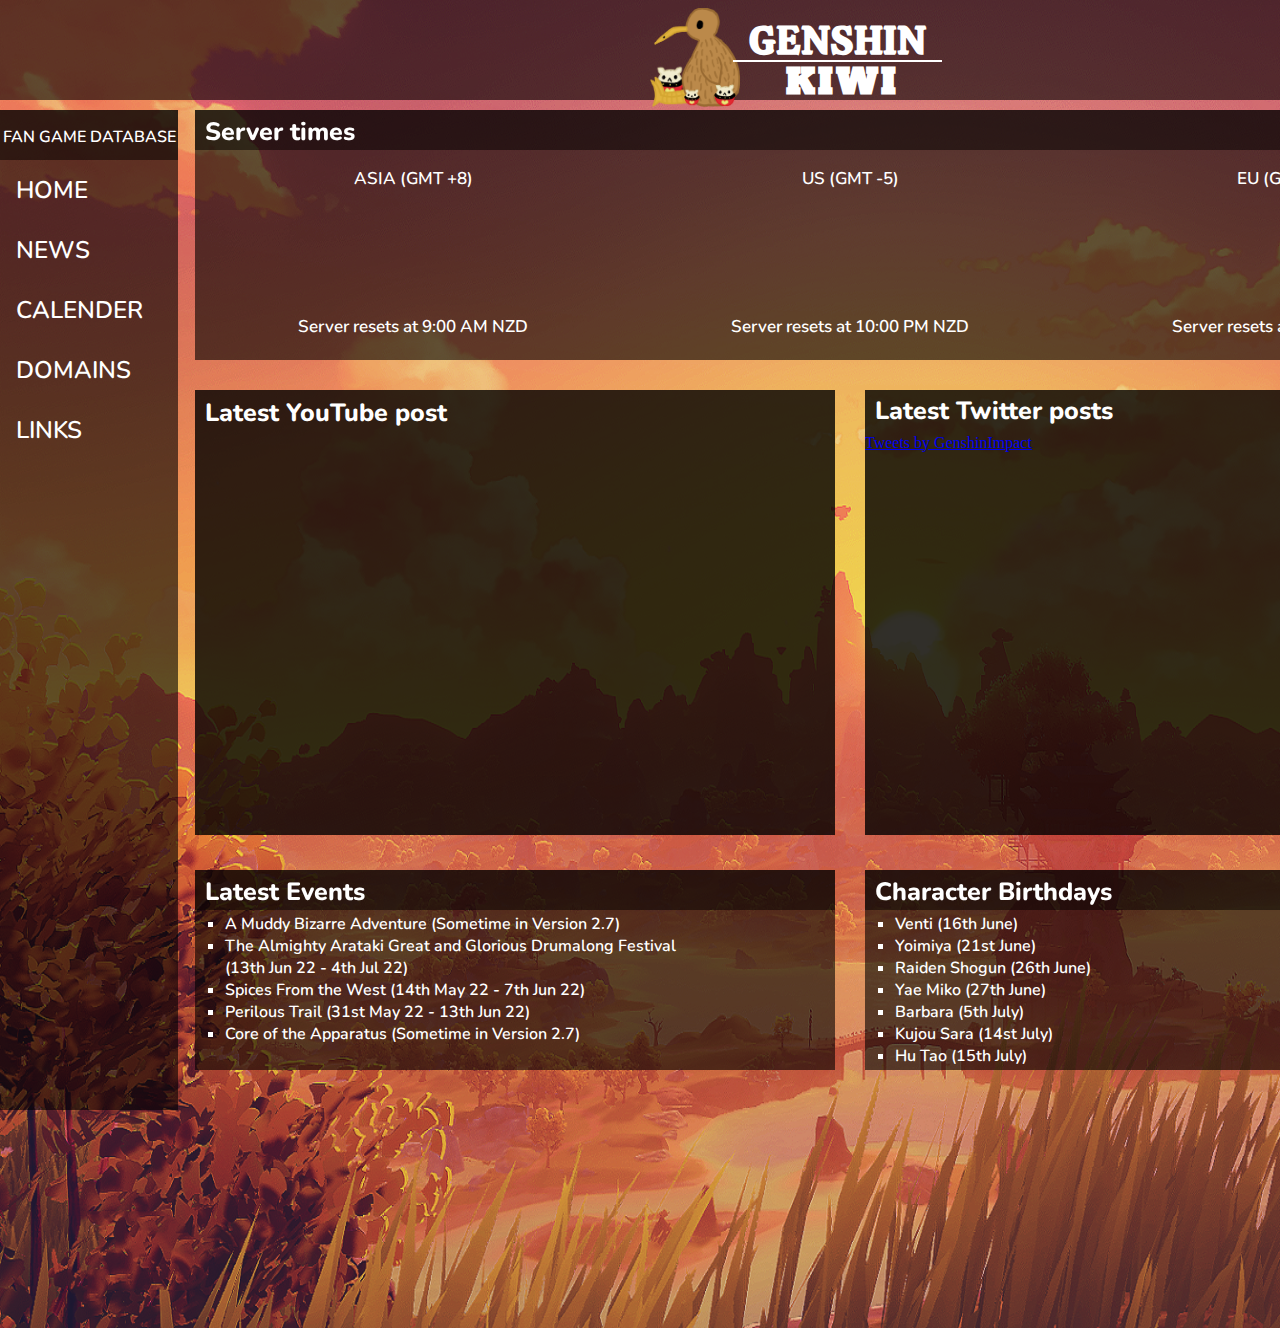
<file: index.html>
<!doctype html>
<html> 
<head>
    
<!-- Header black back -->
<div class="top"></div>
<div class="top2">
<!-- All contents in header -->    
<div class="head">
<!--    Logo image -->   
<div><img src="logo3.png" id="image"></div> 
<!-- Header text -->   
<div id="text"><h3 id="title">GENSHIN</h3><hr id="color"><h1 id="title2">KIWI</h1></div></div></div>
</head>  
    
<!-- Navigation -->    
<div class="left"></div>
    
<p id="fan" style="padding-left: 3px;padding-top: 5px;">FAN GAME DATABASE</p>
    
<div id="fan1"></div>
    
<div id="direct"><div class="sidenav">
  <a href="Home.html">HOME</a>
  <a href="News.html">NEWS</a>
  <a href="Calender.html">CALENDER</a>
    <a href="Domains.html">DOMAINS</a>
  <a href="Links.html">LINKS</a>
</div></div>
 
<!-- Background image -->
<body>
<div id="background"><img src="genshin_impact_by_finnija_dedxpr6.png" style="background-attachment: fixed;background-repeat: no-repeat;background-position: center;background-size: cover;height: 147.5vh;width: 203.8vh;"></div>
 
<!-- GMT clock section -->
<div class="main1"></div>
    
<h1 id="time">Server times</h1>
    
<div id="time2"></div>
<!-- ASIA clock -->
<div class="main1_1"><center><p>ASIA (GMT +8)</p>
    
<iframe src="https://free.timeanddate.com/clock/i8bjva25/n102/fs30/fcfff/tct/pct/ftb/pa8/tt0/tw1/th2/tb4" frameborder="0" width="376" height="85" allowtransparency="true"></iframe>

<p>Server resets at 9:00 AM NZD</p></center></div> 
<!-- US clock -->   
<div class="main1_2"><center><p>US (GMT -5)</p>
    
<iframe src="https://free.timeanddate.com/clock/i8bjva25/n64/fs30/fcfff/tct/pct/ftb/pa8/tt0/tw1/th2/tb4" frameborder="0" width="376" height="85" allowtransparency="true"></iframe>

<p>Server resets at 10:00 PM NZD</p></center></div> 
<!-- EU clock -->   
<div class="main1_3"><center><p>EU (GMT +1)</p>
    
<iframe src="https://free.timeanddate.com/clock/i8bjva25/n136/fs30/fcfff/tct/pct/ftb/pa8/tt0/tw1/th2/tb4" frameborder="0" width="376" height="85" allowtransparency="true"></iframe>

<p>Server resets at 6:00 PM NZD</p></center></div> 

<!-- YouTube post section -->
<div class="main2"></div>
    
<h1 id="yt">Latest YouTube post</h1>
    
<iframe id="yt2" width="640" height="401.5" src="https://www.youtube.com/embed/jkGtTJ6kHPY" title="YouTube video player" frameborder="0" allow="accelerometer; autoplay; clipboard-write; encrypted-media; gyroscope; picture-in-picture" allowfullscreen></iframe>
 
<!-- Twitter post section -->
<div class="main3"></div>
    
<h1 id="tweet">Latest Twitter posts</h1>
    
<div id="tweet2"><a class="twitter-timeline" data-width="640" data-height="400" data-theme="dark" href="https://twitter.com/GenshinImpact?ref_src=twsrc%5Etfw">Tweets by GenshinImpact</a> <script async src="https://platform.twitter.com/widgets.js" charset="utf-8"></script></div>
 
<!-- Events section -->
<div class="main4"></div> 
    
<h1 id="events">Latest Events</h1>
    
<div id="events1"></div>
    
<ul id="events2"><br>
<li>A Muddy Bizarre Adventure (Sometime in Version 2.7)</li>
<li>The Almighty Arataki Great and Glorious Drumalong Festival <br> (13th Jun 22 - 4th Jul 22)</li>
<li>Spices From the West (14th May 22 - 7th Jun 22)</li>
<li>Perilous Trail (31st May 22 - 13th Jun 22)</li>
<li>Core of the Apparatus (Sometime in Version 2.7)</li></ul>
 
<!-- Birthday section -->    
<div class="main5"></div>
    
<h1 id="birth">Character Birthdays</h1>
    
<div id="birth1"></div>
    
<ul id="birth2"><br>
<li>Venti (16th June)</li>
<li>Yoimiya (21st June)</li>
<li>Raiden Shogun (26th June)
<li>Yae Miko (27th June)</li>
<li>Barbara (5th July)</li>
<li>Kujou Sara (14st July)</li>
<li>Hu Tao (15th July)</li></ul>
    
</body>

</html>

<!-- CSS -->
<link rel=stylesheet type="text/css" href="index.css">

<link rel="preconnect" href="https://fonts.googleapis.com">

<link rel="preconnect" href="https://fonts.gstatic.com" crossorigin>

<link href="https://fonts.googleapis.com/css2?family=Alfa+Slab+One&family=Calistoga&family=Nunito:ital,wght@0,400;0,500;0,600;0,700;0,800;0,900;1,400;1,500;1,600;1,700;1,800;1,900&display=swap" rel="stylesheet">
</file>
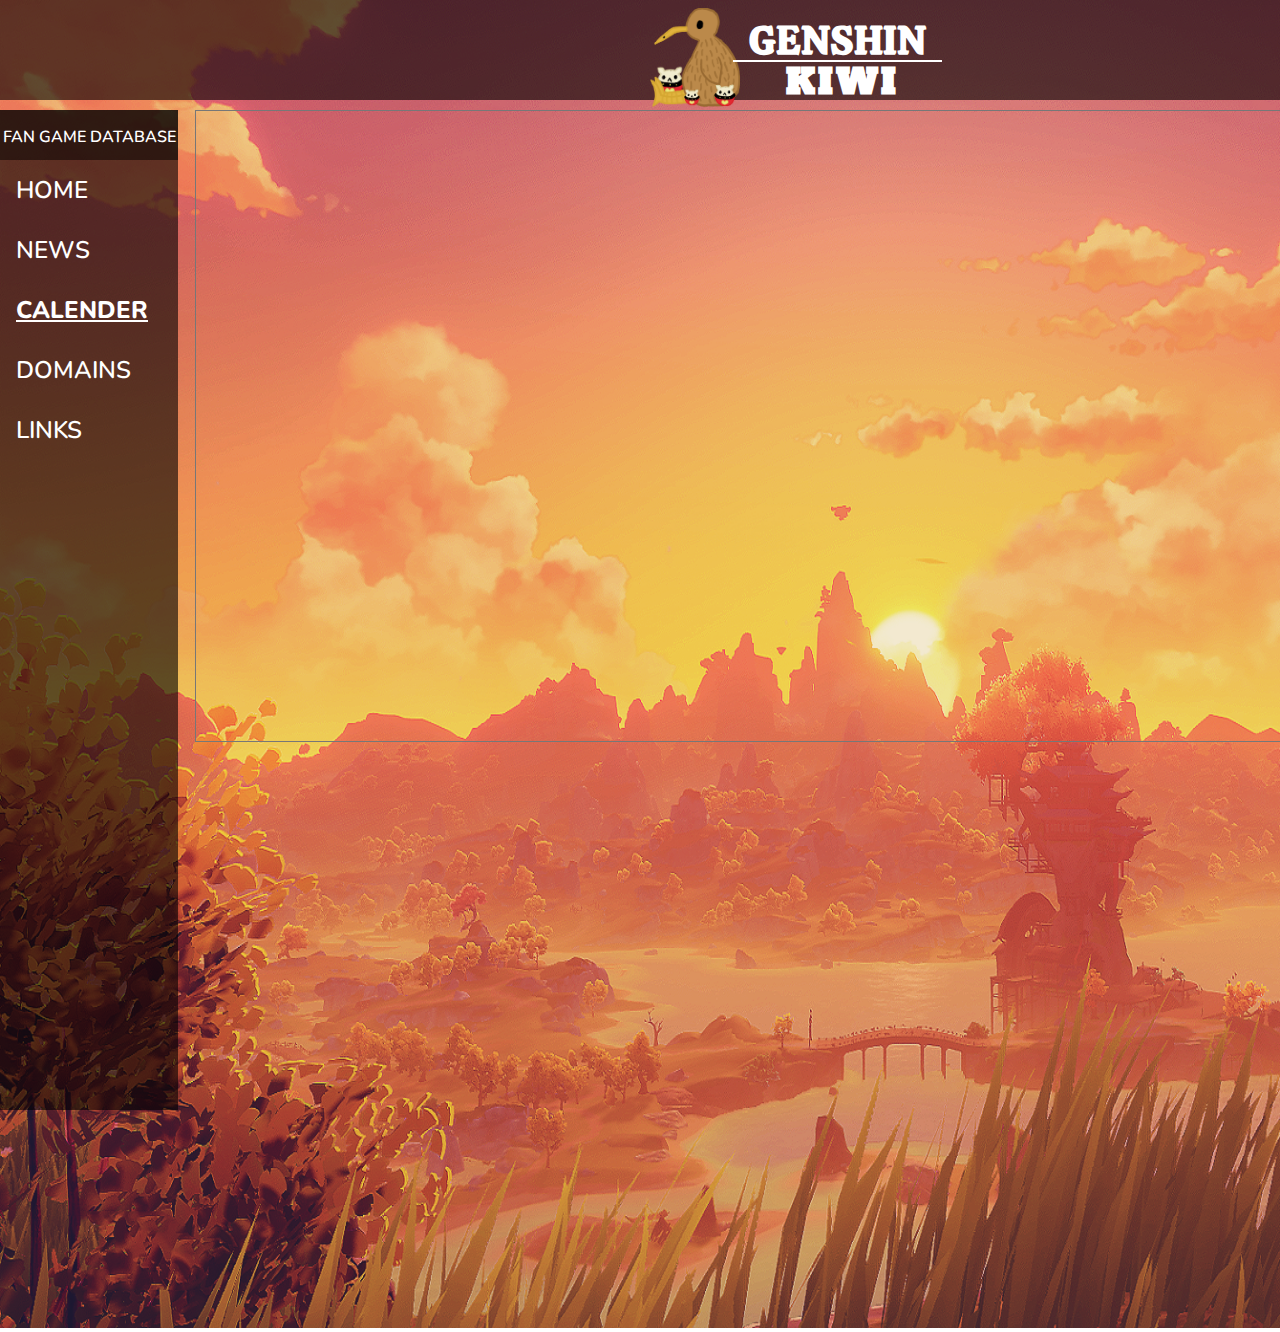
<file: Calender.html>
<!doctype html>
<html> 

<!-- Header black back -->
<div class="top"></div>
<div class="top2">
<!-- All contents in header -->    
<div class="head">
<!--    Logo image -->   
<div><img src="logo3.png" id="image"></div> 
<!-- Header text -->   
<div id="text"><h3 id="title">GENSHIN</h3><hr id="color"><h1 id="title2">KIWI</h1></div></div></div>
    
<!-- Navigation -->    
<div class="left"></div>
    
<p id="fan" style="padding-left: 3px;padding-top: 5px;">FAN GAME DATABASE</p>
    
<div id="fan1"></div>
    
<div id="direct"><div class="sidenav">
  <a href="Home.html">HOME</a>
  <a href="News.html">NEWS</a>
  <a href="Calender.html" style="text-decoration: underline;font-weight: 800;">CALENDER</a>
    <a href="Domains.html">DOMAINS</a>
  <a href="Links.html">LINKS</a>
</div></div>
 
<!-- Background image -->
<body>
<div id="background"><img src="genshin_impact_by_finnija_dedxpr6.png" style="background-attachment: fixed;background-repeat: no-repeat;background-position: center;background-size: cover;height: 147.5vh;width: 203.8vh;"></div>

<!-- Calender -->
<div class="main1"><iframe src="https://calendar.google.com/calendar/embed?height=600&wkst=2&bgcolor=%23ffffff&ctz=Pacific%2FAuckland&showCalendars=0&showTz=0&showTabs=0&showPrint=0&showTitle=1&title=Genshin%20Impact%20Calender&src=cHZzamxsZWc1azFjbGs0OWg1djJjbDRkbjhAZ3JvdXAuY2FsZW5kYXIuZ29vZ2xlLmNvbQ&color=%23616161" style="border:solid 1px #777" width="1324" height="630" frameborder="0" scrolling="no"></iframe></div>   
    
<!-- CSS -->
<link rel=stylesheet type="text/css" href="Calender.css">

<link rel="preconnect" href="https://fonts.googleapis.com">

<link rel="preconnect" href="https://fonts.gstatic.com" crossorigin>

<link href="https://fonts.googleapis.com/css2?family=Alfa+Slab+One&family=Calistoga&family=Nunito:ital,wght@0,400;0,500;0,600;0,700;0,800;0,900;1,400;1,500;1,600;1,700;1,800;1,900&display=swap" rel="stylesheet">
</file>
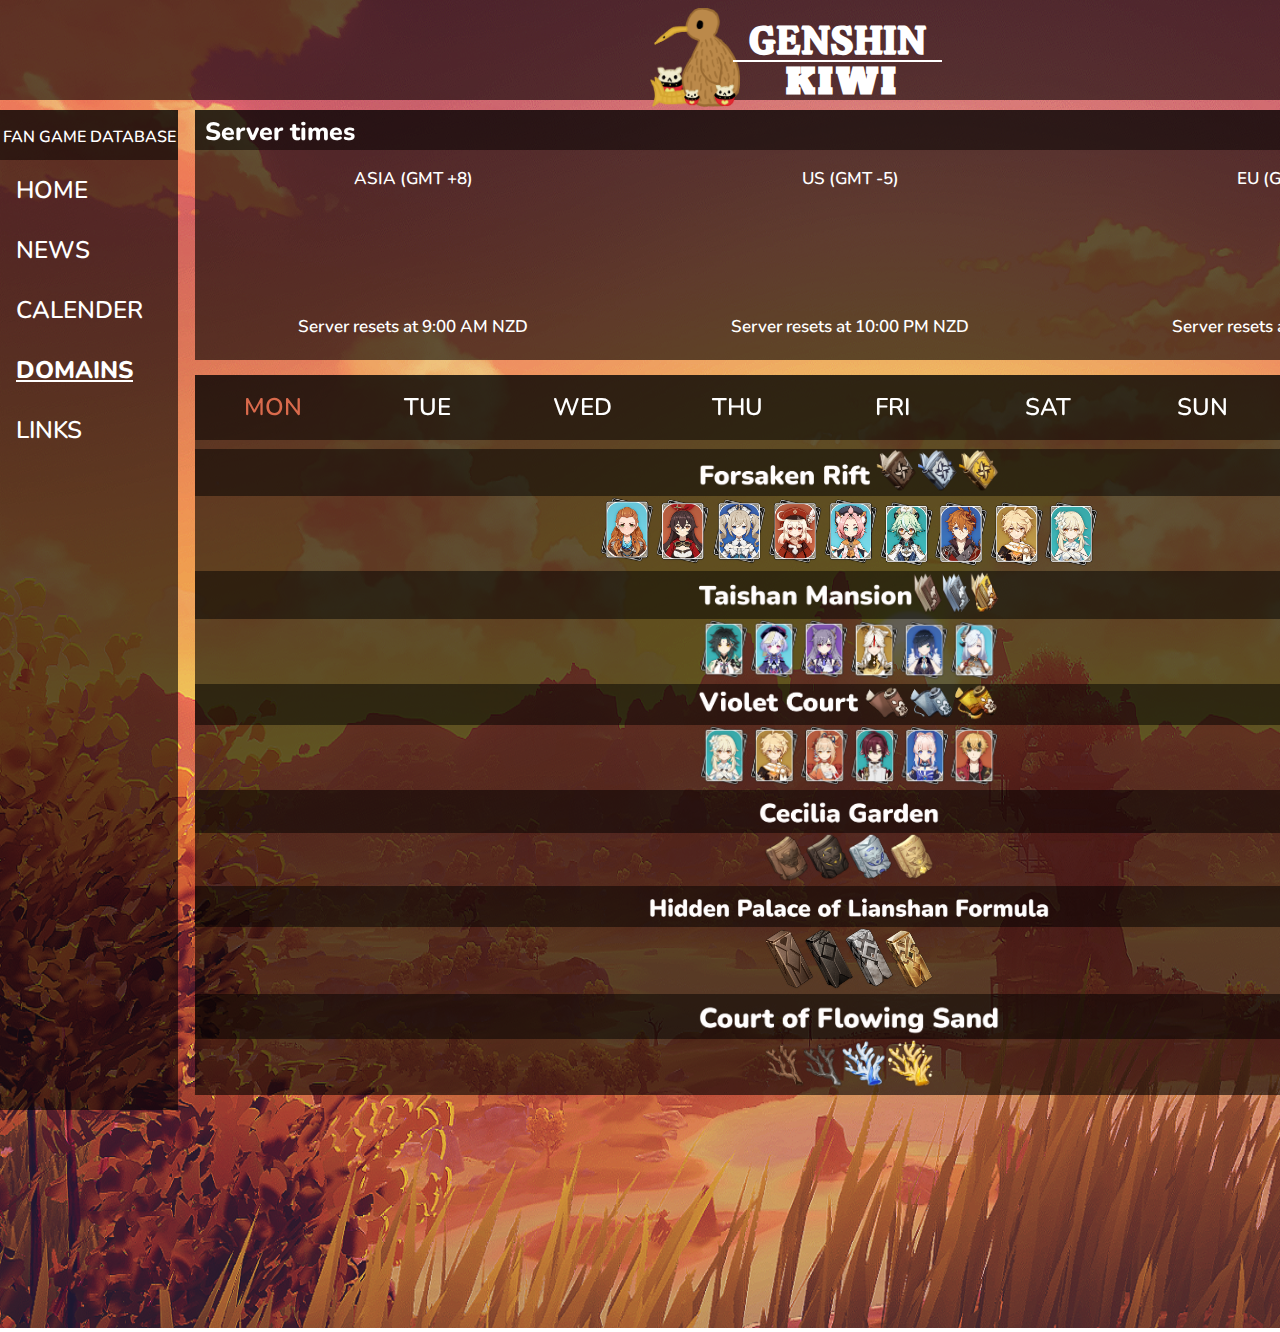
<file: Domains.html>
<!doctype html>
<html> 

<!-- Header black back -->
<div class="top"></div>
<div class="top2">
<!-- All contents in header -->    
<div class="head">
<!--    Logo image -->   
<div><img src="logo3.png" id="image"></div> 
<!-- Header text -->   
<div id="text"><h3 id="title">GENSHIN</h3><hr id="color"><h1 id="title2">KIWI</h1></div></div></div>
    
<!-- Navigation -->    
<div class="left"></div>
    
<p id="fan" style="padding-left: 3px;padding-top: 5px;">FAN GAME DATABASE</p>
    
<div id="fan1"></div>
    
<div id="direct"><div class="sidenav">
  <a href="Home.html">HOME</a>
  <a href="News.html">NEWS</a>
  <a href="Calender.html">CALENDER</a>
    <a href="Domains.html" style="text-decoration: underline;font-weight: 800;">DOMAINS</a>
  <a href="Links.html">LINKS</a>
</div></div>
 
<!-- Background image -->
<body>
<div id="background"><img src="genshin_impact_by_finnija_dedxpr6.png" style="background-attachment: fixed;background-repeat: no-repeat;background-position: center;background-size: cover;height: 147.5vh;width: 203.8vh;"></div>
 
<!-- GMT clock section -->
<div class="main1"></div>
    
<h1 id="time">Server times</h1>
    
<div id="time2"></div>
<!-- ASIA clock -->
<div class="main1_1"><center><p>ASIA (GMT +8)</p>
    
<iframe src="https://free.timeanddate.com/clock/i8bjva25/n102/fs30/fcfff/tct/pct/ftb/pa8/tt0/tw1/th2/tb4" frameborder="0" width="376" height="85" allowtransparency="true"></iframe>

<p>Server resets at 9:00 AM NZD</p></center></div> 
<!-- US clock -->   
<div class="main1_2"><center><p>US (GMT -5)</p>
    
<iframe src="https://free.timeanddate.com/clock/i8bjva25/n64/fs30/fcfff/tct/pct/ftb/pa8/tt0/tw1/th2/tb4" frameborder="0" width="376" height="85" allowtransparency="true"></iframe>

<p>Server resets at 10:00 PM NZD</p></center></div> 
<!-- EU clock -->   
<div class="main1_3"><center><p>EU (GMT +1)</p>
    
<iframe src="https://free.timeanddate.com/clock/i8bjva25/n136/fs30/fcfff/tct/pct/ftb/pa8/tt0/tw1/th2/tb4" frameborder="0" width="376" height="85" allowtransparency="true"></iframe>

<p>Server resets at 6:00 PM NZD</p></center></div> 

<!-- Buttons -->
<div class="main2"></div>
<div class="butt"></div>
<div class="container">
  <div class="menu">
    <button class="button_active">MON</button>
    <button>TUE</button>
    <button>WED</button>
    <button>THU</button>
    <button>FRI</button>
    <button>SAT</button>
    <button>SUN</button>
  </div>
  <!-- MON -->
  <div class="content">
    <div class="content_inside content_inside_active">
    <div class="con1"><center><img src="f.png" style="width:300px;"></center></div>
    <div class="con1_5"><center><img src="mon1.png" style="width:500px;"></center></div>

    <div class="con2"><center><img src="p.png" style="width:300px;"></center></div>
    <div class="con2_5"><center><img src="mon2.png" style="width:300px;"></center></div>

    <div class="con3"><center><img src="t.png" style="width:300px;"></center></div>
    <div class="con3_5"><center><img src="mon3.png" style="width:300px;"></center></div>

    <div class="con4"><center><img src="sun4.png" style="width:180px;padding-top: 10px;"></center></div>
    <div class="con4_5"><center><img src="p2.png" style="width:170px;"></center></div>

    <div class="con5"><center><img src="sun5.png" style="width:400px;padding-top: 10px;"></center></div>
    <div class="con5_5"><center><img src="r2.png" style="width:170px;"></center></div>

    <div class="con6"><center><img src="sun6.png" style="width:300px;padding-top: 10px;"></center></div>
    <div class="con6_5"><center><img src="s.png" style="width:170px;"></center></div>

    </div>

    <!-- TUE -->
    <div class="content_inside">
      <div class="con1"><center><img src="r.png" style="width:300px;"></center></div>
      <div class="con1_5"><center><img src="tue1.png" style="width:400px;"></center></div>
  
      <div class="con2"><center><img src="d.png" style="width:300px;"></center></div>
      <div class="con2_5"><center><img src="tue2.png" style="width:350px;"></center></div>
  
      <div class="con3"><center><img src="e.png" style="width:300px;"></center></div>
      <div class="con3_5"><center><img src="tue3.png" style="width:300px;"></center></div>
  
      <div class="con4"><center><img src="sun4.png" style="width:180px;padding-top: 10px;"></center></div>
      <div class="con4_5"><center><img src="t2.png" style="width:170px;"></center></div>
  
      <div class="con5"><center><img src="sun5.png" style="width:400px;padding-top: 10px;"></center></div>
      <div class="con5_5"><center><img src="b2.png" style="width:170px;"></center></div>
  
      <div class="con6"><center><img src="sun6.png" style="width:300px;padding-top: 10px;"></center></div>
      <div class="con6_5"><center><img src="c.png" style="width:150px;"></center></div>
    
    </div>

    <!-- WED -->
    <div class="content_inside">
      <div class="con1"><center><img src="b.png" style="width:300px;"></center></div>
      <div class="con1_5"><center><img src="wed1.png" style="width:330px;"></center></div>
  
      <div class="con2"><center><img src="g.png" style="width:300px;"></center></div>
      <div class="con2_5"><center><img src="wed2.png" style="width:300px;"></center></div>
  
      <div class="con3"><center><img src="l.png" style="width:300px;"></center></div>
      <div class="con3_5"><center><img src="wed3.png" style="width:230px;"></center></div>
  
      <div class="con4"><center><img src="sun4.png" style="width:180px;padding-top: 10px;"></center></div>
      <div class="con4_5"><center><img src="l2.png" style="width:170px;"></center></div>
  
      <div class="con5"><center><img src="sun5.png" style="width:400px;padding-top: 10px;"></center></div>
      <div class="con5_5"><center><img src="e2.png" style="width:170px;"></center></div>
  
      <div class="con6"><center><img src="sun6.png" style="width:300px;padding-top: 10px;"></center></div>
      <div class="con6_5"><center><img src="m.png" style="width:170px;"></center></div>
    
    </div>

    <!-- THU -->
    <div class="content_inside">
      <div class="con1"><center><img src="f.png" style="width:300px;"></center></div>
      <div class="con1_5"><center><img src="mon1.png" style="width:500px;"></center></div>
  
      <div class="con2"><center><img src="p.png" style="width:300px;"></center></div>
      <div class="con2_5"><center><img src="mon2.png" style="width:300px;"></center></div>
  
      <div class="con3"><center><img src="t.png" style="width:300px;"></center></div>
      <div class="con3_5"><center><img src="mon3.png" style="width:300px;"></center></div>
  
      <div class="con4"><center><img src="sun4.png" style="width:180px;padding-top: 10px;"></center></div>
      <div class="con4_5"><center><img src="p2.png" style="width:170px;"></center></div>
  
      <div class="con5"><center><img src="sun5.png" style="width:400px;padding-top: 10px;"></center></div>
      <div class="con5_5"><center><img src="r2.png" style="width:170px;"></center></div>
  
      <div class="con6"><center><img src="sun6.png" style="width:300px;padding-top: 10px;"></center></div>
      <div class="con6_5"><center><img src="s.png" style="width:170px;"></center></div>
    </div>

    <!-- FRI -->
    <div class="content_inside">
      <div class="con1"><center><img src="r.png" style="width:300px;"></center></div>
      <div class="con1_5"><center><img src="tue1.png" style="width:400px;"></center></div>
  
      <div class="con2"><center><img src="d.png" style="width:300px;"></center></div>
      <div class="con2_5"><center><img src="tue2.png" style="width:350px;"></center></div>
  
      <div class="con3"><center><img src="e.png" style="width:300px;"></center></div>
      <div class="con3_5"><center><img src="tue3.png" style="width:300px;"></center></div>
  
      <div class="con4"><center><img src="sun4.png" style="width:180px;padding-top: 10px;"></center></div>
      <div class="con4_5"><center><img src="t2.png" style="width:170px;"></center></div>
  
      <div class="con5"><center><img src="sun5.png" style="width:400px;padding-top: 10px;"></center></div>
      <div class="con5_5"><center><img src="b2.png" style="width:170px;"></center></div>
  
      <div class="con6"><center><img src="sun6.png" style="width:300px;padding-top: 10px;"></center></div>
      <div class="con6_5"><center><img src="c.png" style="width:150px;"></center></div>
    
    </div>

    <!-- SAT -->
    <div class="content_inside">
      <div class="con1"><center><img src="b.png" style="width:300px;"></center></div>
      <div class="con1_5"><center><img src="wed1.png" style="width:330px;"></center></div>
  
      <div class="con2"><center><img src="g.png" style="width:300px;"></center></div>
      <div class="con2_5"><center><img src="wed2.png" style="width:300px;"></center></div>
  
      <div class="con3"><center><img src="l.png" style="width:300px;"></center></div>
      <div class="con3_5"><center><img src="wed3.png" style="width:230px;"></center></div>
  
      <div class="con4"><center><img src="sun4.png" style="width:180px;padding-top: 10px;"></center></div>
      <div class="con4_5"><center><img src="l2.png" style="width:170px;"></center></div>
  
      <div class="con5"><center><img src="sun5.png" style="width:400px;padding-top: 10px;"></center></div>
      <div class="con5_5"><center><img src="e2.png" style="width:170px;"></center></div>
  
      <div class="con6"><center><img src="sun6.png" style="width:300px;padding-top: 10px;"></center></div>
      <div class="con6_5"><center><img src="m.png" style="width:170px;"></center></div>
    
    </div>

    <!-- SUN -->
    <div class="content_inside">
      <div class="con1"><center><img src="sun1.png" style="width:180px;padding-top: 10px;"></center></div>
      <div class="con1_5"><center><img src="talentsun1.png" style="width:160px;"></center></div>
  
      <div class="con2"><center><img src="sun2.png" style="width:180px;padding-top: 10px;"></center></div>
      <div class="con2_5"><center><img src="talentsun2.png" style="width:160px;"></center></div>
  
      <div class="con3"><center><img src="sun3.png" style="width:180px;padding-top: 10px;"></center></div>
      <div class="con3_5"><center><img src="talentsun3.png" style="width:160px;"></center></div>
  
      <div class="con4"><center><img src="sun4.png" style="width:180px;padding-top: 10px;"></center></div>
      <div class="con4_5"><center><img src="domainsun1.png" style="width:160px;"></center></div>
  
      <div class="con5"><center><img src="sun5.png" style="width:400px;padding-top: 10px;"></center></div>
      <div class="con5_5"><center><img src="domainsun2.png" style="width:160px;"></center></div>
  
      <div class="con6"><center><img src="sun6.png" style="width:300px;padding-top: 10px;"></center></div>
      <div class="con6_5"><center><img src="domainsun3.png" style="width:160px;"></center></div>
    </div>
  </div>
</div>

<!-- CSS -->
<link rel=stylesheet type="text/css" href="Domains.css">

<script src="Domains.js"></script>

<link rel="preconnect" href="https://fonts.googleapis.com">

<link rel="preconnect" href="https://fonts.gstatic.com" crossorigin>

<link href="https://fonts.googleapis.com/css2?family=Alfa+Slab+One&family=Calistoga&family=Nunito:ital,wght@0,400;0,500;0,600;0,700;0,800;0,900;1,400;1,500;1,600;1,700;1,800;1,900&display=swap" rel="stylesheet">
</file>
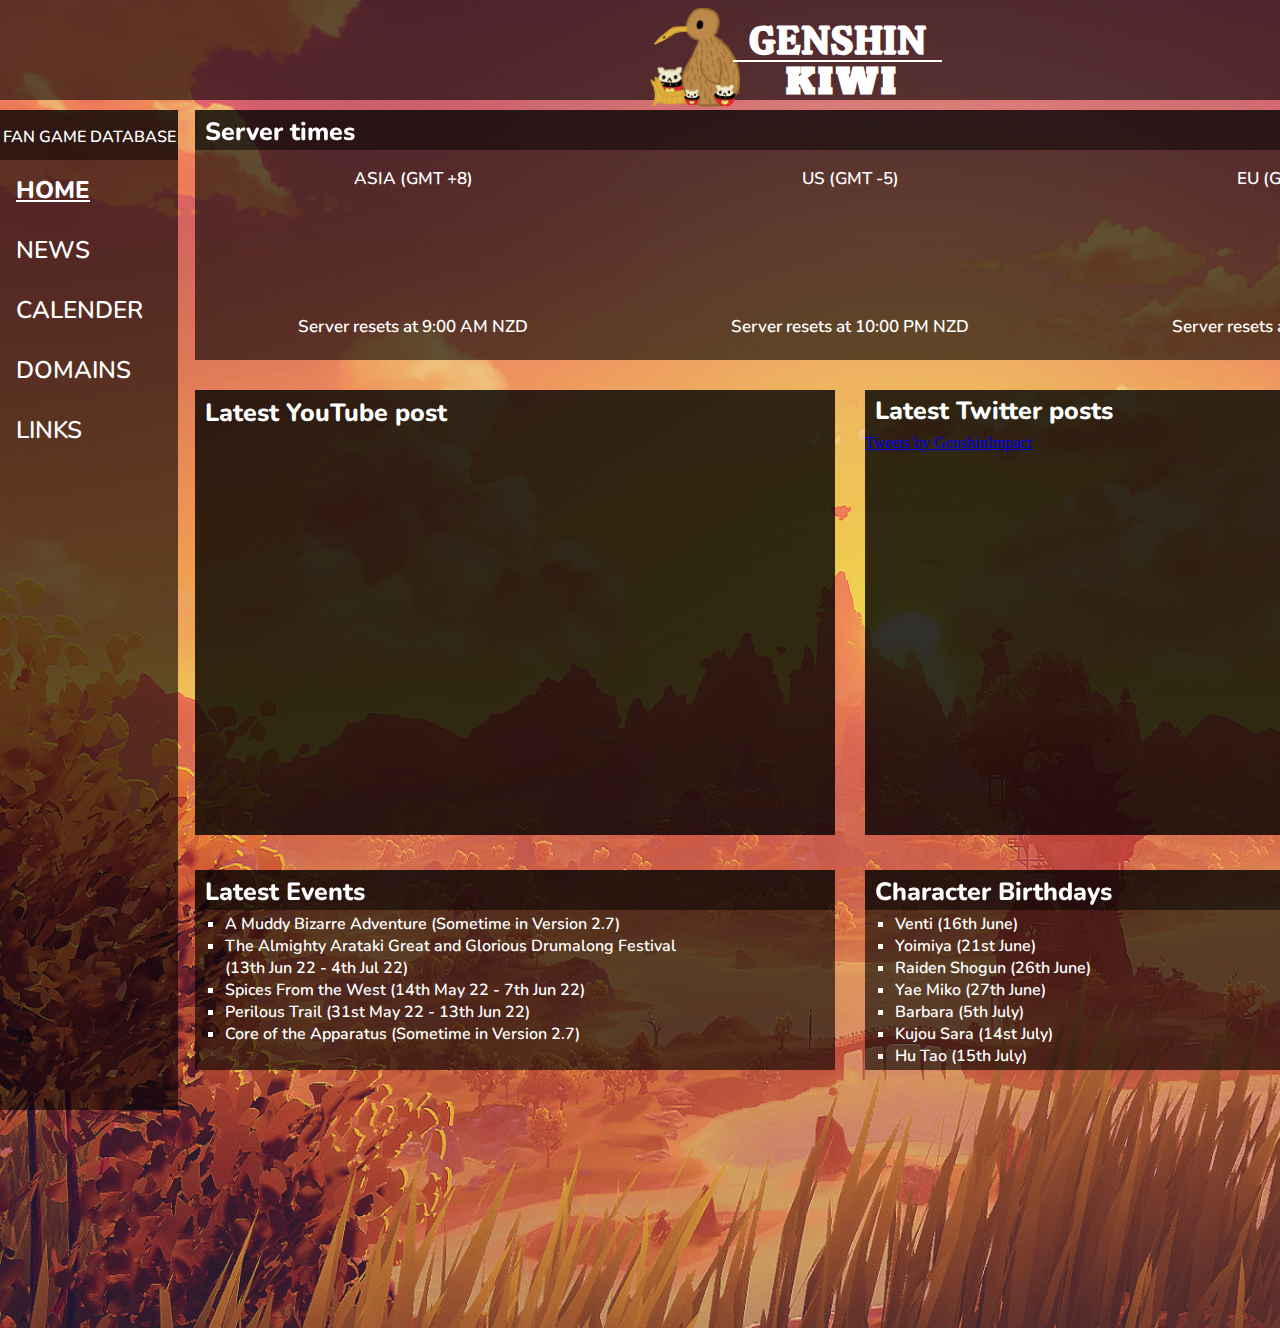
<file: Home.html>
<!doctype html>
<html> 
<head>
    
<!-- Header black back -->
<div class="top"></div>
<div class="top2">
<!-- All contents in header -->    
<div class="head">
<!--    Logo image -->   
<div><img src="logo3.png" id="image"></div> 
<!-- Header text -->   
<div id="text"><h3 id="title">GENSHIN</h3><hr id="color"><h1 id="title2">KIWI</h1></div></div></div>
</head>  
    
<!-- Navigation -->    
<div class="left"></div>
    
<p id="fan" style="padding-left: 3px;padding-top: 5px;">FAN GAME DATABASE</p>
    
<div id="fan1"></div>
    
<div id="direct"><div class="sidenav">
  <a href="Home.html" style="text-decoration: underline;font-weight: 800;">HOME</a>
  <a href="News.html">NEWS</a>
  <a href="Calender.html">CALENDER</a>
    <a href="Domains.html">DOMAINS</a>
  <a href="Links.html">LINKS</a>
</div></div>
 
<!-- Background image -->
<body>
<div id="background"><img src="genshin_impact_by_finnija_dedxpr6.png" style="background-attachment: fixed;background-repeat: no-repeat;background-position: center;background-size: cover;height: 147.5vh;width: 203.8vh;"></div>
 
<!-- GMT clock section -->
<div class="main1"></div>
    
<h1 id="time">Server times</h1>
    
<div id="time2"></div>
<!-- ASIA clock -->
<div class="main1_1"><center><p>ASIA (GMT +8)</p>
    
<iframe src="https://free.timeanddate.com/clock/i8bjva25/n102/fs30/fcfff/tct/pct/ftb/pa8/tt0/tw1/th2/tb4" frameborder="0" width="376" height="85" allowtransparency="true"></iframe>

<p>Server resets at 9:00 AM NZD</p></center></div> 
<!-- US clock -->   
<div class="main1_2"><center><p>US (GMT -5)</p>
    
<iframe src="https://free.timeanddate.com/clock/i8bjva25/n64/fs30/fcfff/tct/pct/ftb/pa8/tt0/tw1/th2/tb4" frameborder="0" width="376" height="85" allowtransparency="true"></iframe>

<p>Server resets at 10:00 PM NZD</p></center></div> 
<!-- EU clock -->   
<div class="main1_3"><center><p>EU (GMT +1)</p>
    
<iframe src="https://free.timeanddate.com/clock/i8bjva25/n136/fs30/fcfff/tct/pct/ftb/pa8/tt0/tw1/th2/tb4" frameborder="0" width="376" height="85" allowtransparency="true"></iframe>

<p>Server resets at 6:00 PM NZD</p></center></div> 

<!-- YouTube post section -->
<div class="main2"></div>
    
<h1 id="yt">Latest YouTube post</h1>
    
<iframe id="yt2" width="640" height="401.5" src="https://www.youtube.com/embed/jkGtTJ6kHPY" title="YouTube video player" frameborder="0" allow="accelerometer; autoplay; clipboard-write; encrypted-media; gyroscope; picture-in-picture" allowfullscreen></iframe>
 
<!-- Twitter post section -->
<div class="main3"></div>
    
<h1 id="tweet">Latest Twitter posts</h1>
    
<div id="tweet2"><a class="twitter-timeline" data-width="640" data-height="400" data-theme="dark" href="https://twitter.com/GenshinImpact?ref_src=twsrc%5Etfw">Tweets by GenshinImpact</a> <script async src="https://platform.twitter.com/widgets.js" charset="utf-8"></script></div>
 
<!-- Events section -->
<div class="main4"></div> 
    
<h1 id="events">Latest Events</h1>
    
<div id="events1"></div>
    
<ul id="events2"><br>
<li>A Muddy Bizarre Adventure (Sometime in Version 2.7)</li>
<li>The Almighty Arataki Great and Glorious Drumalong Festival <br> (13th Jun 22 - 4th Jul 22)</li>
<li>Spices From the West (14th May 22 - 7th Jun 22)</li>
<li>Perilous Trail (31st May 22 - 13th Jun 22)</li>
<li>Core of the Apparatus (Sometime in Version 2.7)</li></ul>
 
<!-- Birthday section -->    
<div class="main5"></div>
    
<h1 id="birth">Character Birthdays</h1>
    
<div id="birth1"></div>
    
<ul id="birth2"><br>
<li>Venti (16th June)</li>
<li>Yoimiya (21st June)</li>
<li>Raiden Shogun (26th June)
<li>Yae Miko (27th June)</li>
<li>Barbara (5th July)</li>
<li>Kujou Sara (14st July)</li>
<li>Hu Tao (15th July)</li></ul>
    
</body>

</html>

<!-- CSS -->
<link rel=stylesheet type="text/css" href="index.css">

<link rel="preconnect" href="https://fonts.googleapis.com">

<link rel="preconnect" href="https://fonts.gstatic.com" crossorigin>

<link href="https://fonts.googleapis.com/css2?family=Alfa+Slab+One&family=Calistoga&family=Nunito:ital,wght@0,400;0,500;0,600;0,700;0,800;0,900;1,400;1,500;1,600;1,700;1,800;1,900&display=swap" rel="stylesheet">
</file>
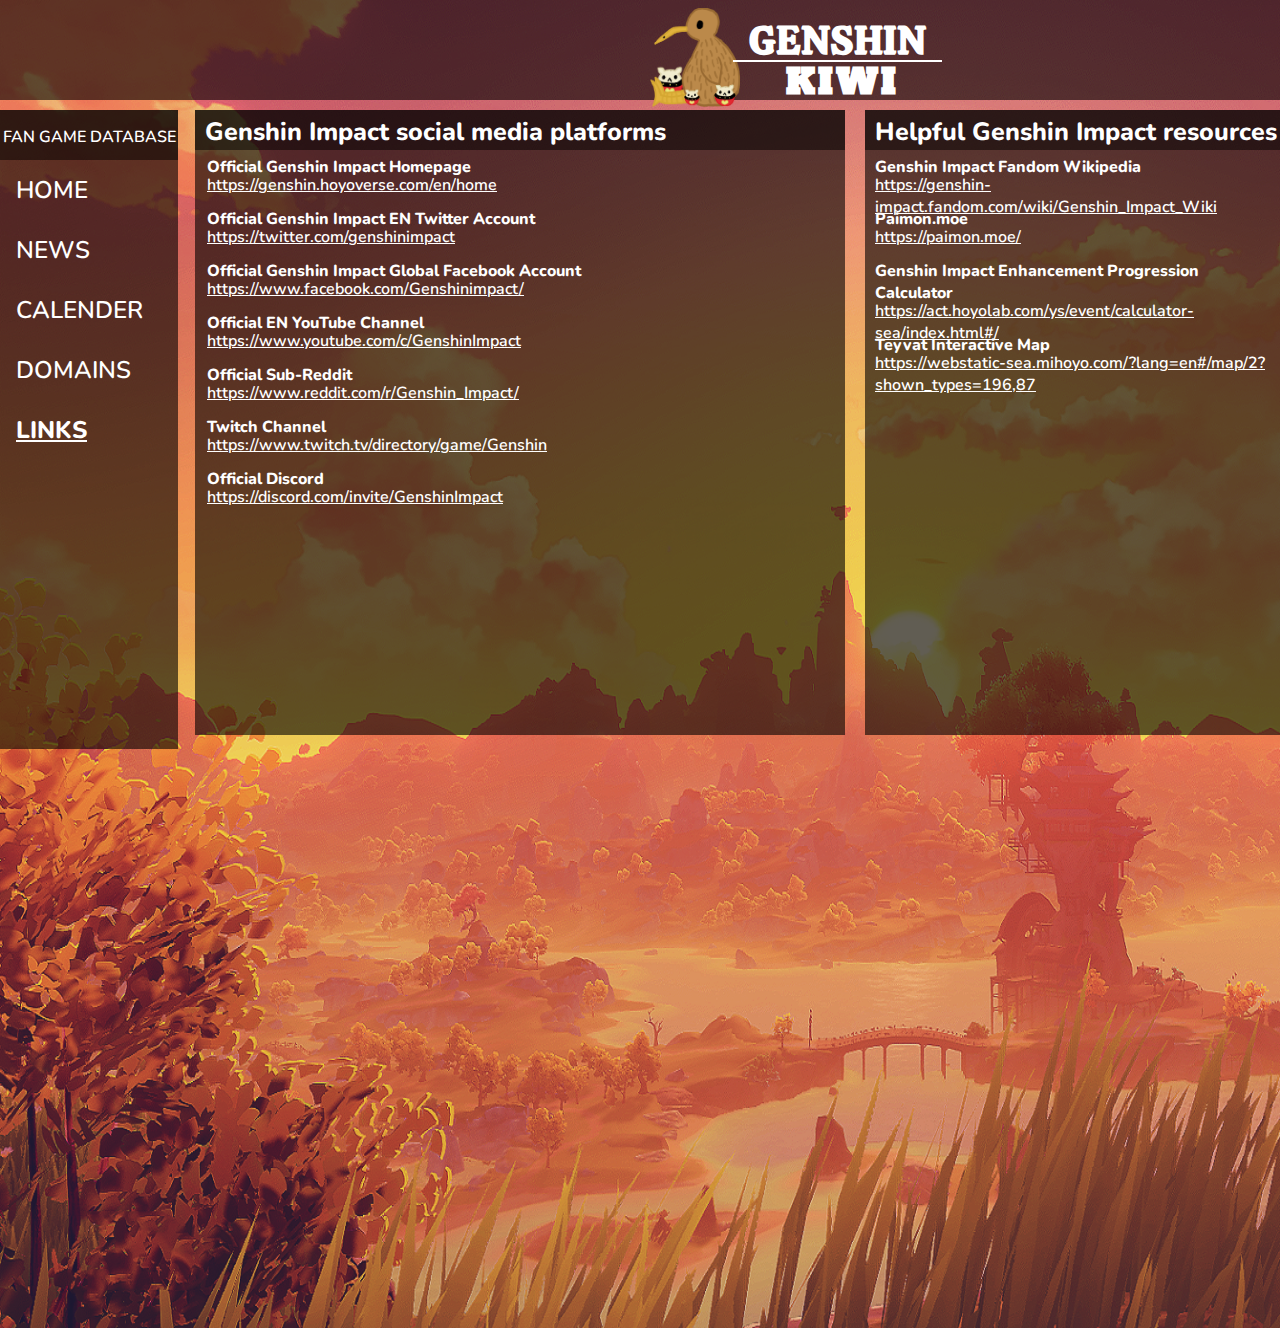
<file: Links.html>
<!doctype html>
<html> 

<!-- Header black back -->
<div class="top"></div>
<div class="top2">
<!-- All contents in header -->    
<div class="head">
<!--    Logo image -->   
<div><img src="logo3.png" id="image"></div> 
<!-- Header text -->   
<div id="text"><h3 id="title">GENSHIN</h3><hr id="color"><h1 id="title2">KIWI</h1></div></div></div>
    
<!-- Navigation -->    
<div class="left"></div>
    
<p id="fan" style="padding-left: 3px;padding-top: 5px;">FAN GAME DATABASE</p>
    
<div id="fan1"></div>
    
<div id="direct"><div class="sidenav">
  <a href="Home.html">HOME</a>
  <a href="News.html">NEWS</a>
  <a href="Calender.html">CALENDER</a>
    <a href="Domains.html">DOMAINS</a>
  <a href="Links.html" style="text-decoration: underline;font-weight: 800;">LINKS</a>
</div></div>
 
<!-- Background image -->
<body>
<div id="background"><img src="genshin_impact_by_finnija_dedxpr6.png" style="background-attachment: fixed;background-repeat: no-repeat;background-position: center;background-size: cover;height: 147.5vh;width: 203.8vh;"></div>
    
<!-- Social Media -->
<div class="main1"></div> 
    
<h1 id="media">Genshin Impact social media platforms</h1>
    
<div id="media1"></div>
    
<div id="media2">
    <p>Official Genshin Impact Homepage</p><div class="link"><a href="https://genshin.hoyoverse.com/en/home" target="_blank">https://genshin.hoyoverse.com/en/home</a></div><br>
    <p>Official Genshin Impact EN Twitter Account</p><div class="link"><a href="https://twitter.com/genshinimpact" target="_blank">https://twitter.com/genshinimpact</a></div><br>
    <p>Official Genshin Impact Global Facebook Account</p><div class="link"><a href="https://www.facebook.com/Genshinimpact/" target="_blank">https://www.facebook.com/Genshinimpact/</a></div><br>
    <p>Official EN YouTube Channel</p><div class="link"><a href="https://www.youtube.com/c/GenshinImpact" target="_blank">https://www.youtube.com/c/GenshinImpact</a></div><br>
    <p>Official Sub-Reddit</p><div class="link"><a href="https://www.reddit.com/r/Genshin_Impact/" target="_blank">https://www.reddit.com/r/Genshin_Impact/</a></div><br>
    <p>Twitch Channel</p><div class="link"><a href="https://www.twitch.tv/directory/game/Genshin" target="_blank">https://www.twitch.tv/directory/game/Genshin</a></div><br>
    <p>Official Discord</p><div class="link"><a href="https://discord.com/invite/GenshinImpact" target="_blank">https://discord.com/invite/GenshinImpact</a></div></div>
 
<!-- Resources -->    
<div class="main2"></div>
    
<h1 id="resource">Helpful Genshin Impact resources</h1>
    
<div id="resource1"></div>
    
<div id="resource2">
    <p>Genshin Impact Fandom Wikipedia</p><div class="link"><a href="https://genshin-impact.fandom.com/wiki/Genshin_Impact_Wiki" target="_blank">https://genshin-impact.fandom.com/wiki/Genshin_Impact_Wiki</a></div><br>
    <p>Paimon.moe</p><div class="link"><a href="https://paimon.moe/" target="_blank">https://paimon.moe/</a></div><br>
    <p>Genshin Impact Enhancement Progression Calculator</p><div class="link"><a href="https://act.hoyolab.com/ys/event/calculator-sea/index.html#/" target="_blank">https://act.hoyolab.com/ys/event/calculator-sea/index.html#/</a></div><br>
    <p>Teyvat Interactive Map</p><div class="link"><a href="https://webstatic-sea.mihoyo.com/?lang=en#/map/2?shown_types=196,87" target="_blank">https://webstatic-sea.mihoyo.com/?lang=en#/map/2?shown_types=196,87</a></div></div>
</body>
 
<!-- CSS -->
<link rel=stylesheet type="text/css" href="Links.css">

<link rel="preconnect" href="https://fonts.googleapis.com">

<link rel="preconnect" href="https://fonts.gstatic.com" crossorigin>

<link href="https://fonts.googleapis.com/css2?family=Alfa+Slab+One&family=Calistoga&family=Nunito:ital,wght@0,400;0,500;0,600;0,700;0,800;0,900;1,400;1,500;1,600;1,700;1,800;1,900&display=swap" rel="stylesheet">
</file>
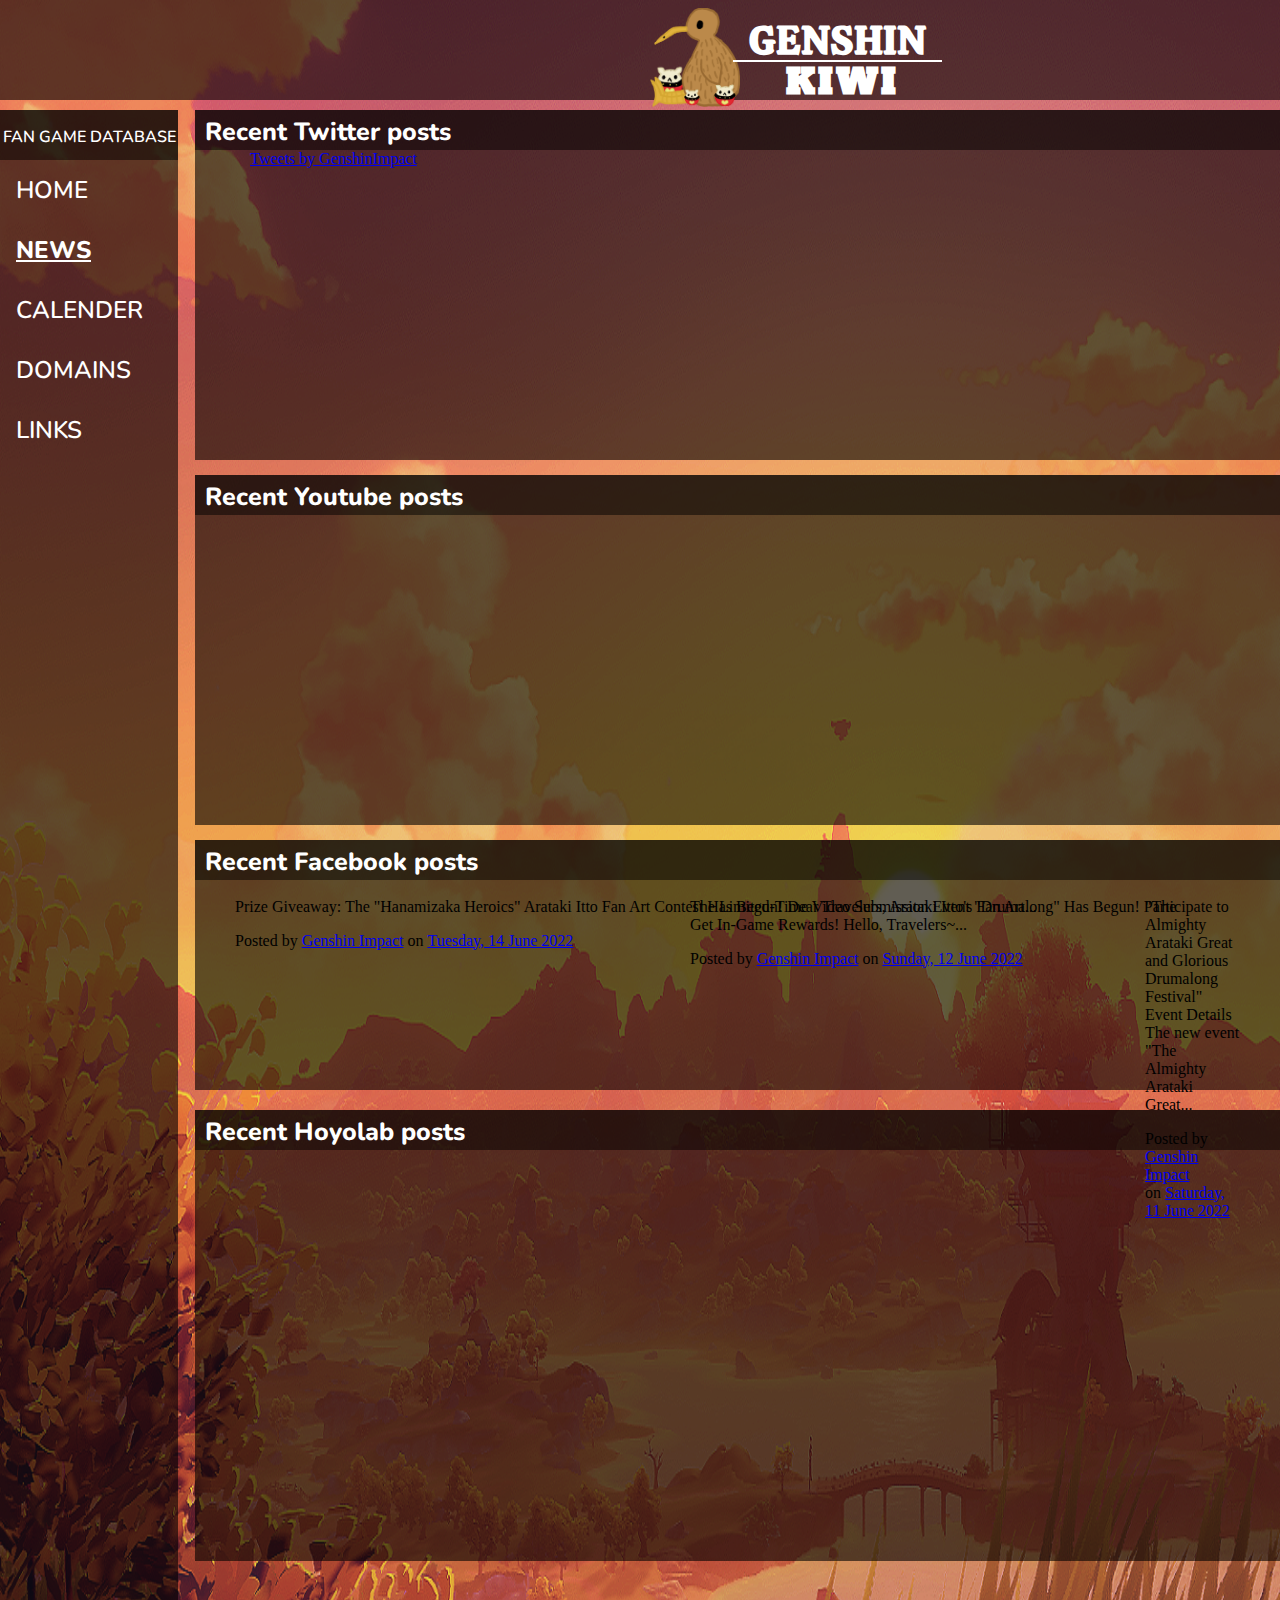
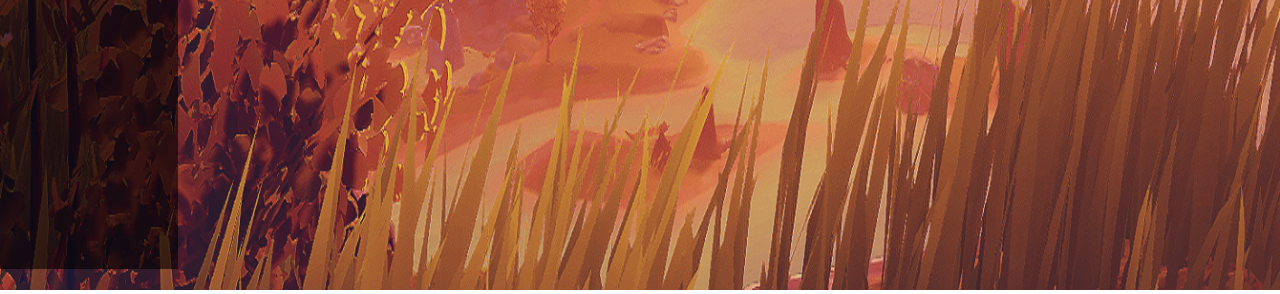
<file: News.html>
<!doctype html>
<html> 

<!-- Header black back -->
<div class="top"></div>
<div class="top2">
<!-- All contents in header -->    
<div class="head">
<!--    Logo image -->   
<div><img src="logo3.png" id="image"></div> 
<!-- Header text -->   
<div id="text"><h3 id="title">GENSHIN</h3><hr id="color"><h1 id="title2">KIWI</h1></div></div></div>
    
<!-- Navigation -->    
<div class="left"></div>
    
<p id="fan" style="padding-left: 3px;padding-top: 5px;">FAN GAME DATABASE</p>
    
<div id="fan1"></div>
    
<div id="direct"><div class="sidenav">
  <a href="Home.html">HOME</a>
  <a href="News.html" style="text-decoration: underline;font-weight: 800;">NEWS</a>
  <a href="Calender.html">CALENDER</a>
    <a href="Domains.html">DOMAINS</a>
  <a href="Links.html">LINKS</a>
</div></div>
 
<body>
<div id="fb-root"></div>
<script async defer crossorigin="anonymous" src="https://connect.facebook.net/en_GB/sdk.js#xfbml=1&version=v14.0" nonce="2JbVbxTL"></script> 
    
<div id="fb-root"></div>
<script async defer crossorigin="anonymous" src="https://connect.facebook.net/en_GB/sdk.js#xfbml=1&version=v14.0" nonce="RVrao10M"></script>    
    
<div id="fb-root"></div>
<script async defer crossorigin="anonymous" src="https://connect.facebook.net/en_GB/sdk.js#xfbml=1&version=v14.0" nonce="JoieFxBR"></script>  
 
<!-- Background image -->
<div id="background"><img src="genshin_impact_by_finnija_dedxpr6.png" style="background-attachment: fixed;background-repeat: no-repeat;background-position: center;background-size: cover;height: 210vh;width: 203.8vh;"></div>

<!-- Twitter -->
<div class="main1"></div>   
<h1 id="Tweet">Recent Twitter posts</h1>  
<div id="Tweet2"></div>
<div id="Tweet3"><a class="twitter-timeline" data-width="1200" data-height="310" data-dnt="true" data-theme="dark" href="https://twitter.com/GenshinImpact?ref_src=twsrc%5Etfw">Tweets by GenshinImpact</a> <script async src="https://platform.twitter.com/widgets.js" charset="utf-8"></script></div>
    
<!-- YouTube -->
<div class="main2"></div>   
<h1 id="YT">Recent Youtube posts</h1>  
<div id="YT2"></div>
<div id="YT3"><iframe width="400" height="309" src="https://www.youtube.com/embed/jkGtTJ6kHPY" title="YouTube video player" frameborder="0" allow="accelerometer; autoplay; clipboard-write; encrypted-media; gyroscope; picture-in-picture" allowfullscreen></iframe></div>
<div id="YT4"><iframe width="400" height="309" src="https://www.youtube.com/embed/13fviLTc0Aw" title="YouTube video player" frameborder="0" allow="accelerometer; autoplay; clipboard-write; encrypted-media; gyroscope; picture-in-picture" allowfullscreen></iframe></div>
<div id="YT5"><iframe width="400" height="309" src="https://www.youtube-nocookie.com/embed/C24nvloZZhE" title="YouTube video player" frameborder="0" allow="accelerometer; autoplay; clipboard-write; encrypted-media; gyroscope; picture-in-picture" allowfullscreen></iframe></div>
    
<!-- Facebook -->
<div class="main3"></div>   
<h1 id="face">Recent Facebook posts</h1>  
<div id="face2"></div>
<div id="face3"><div class="fb-post" data-href="https://www.facebook.com/Genshinimpact/posts/1209231666593688" data-width="400" data-show-text="false"><blockquote cite="https://www.facebook.com/Genshinimpact/posts/1209231666593688" class="fb-xfbml-parse-ignore"><p>Prize Giveaway: The &quot;Hanamizaka Heroics&quot; Arataki Itto Fan Art Contest Has Begun!

Dear Travelers,
Arataki Itto&#039;s Fan Art...</p>Posted by <a href="https://www.facebook.com/Genshinimpact/">Genshin Impact</a> on&nbsp;<a href="https://www.facebook.com/Genshinimpact/posts/1209231666593688">Tuesday, 14 June 2022</a></blockquote></div></div>
    
<div id="face4"><div class="fb-post" data-href="https://www.facebook.com/Genshinimpact/posts/1208365090013679" data-width="400" data-show-text="false"><blockquote cite="https://www.facebook.com/Genshinimpact/posts/1208365090013679" class="fb-xfbml-parse-ignore"><p>The Limited-Time Video Submission Event &quot;Drumalong&quot; Has Begun! Participate to Get In-Game Rewards!

Hello, Travelers~...</p>Posted by <a href="https://www.facebook.com/Genshinimpact/">Genshin Impact</a> on&nbsp;<a href="https://www.facebook.com/Genshinimpact/posts/1208365090013679">Sunday, 12 June 2022</a></blockquote></div></div>
    
<div id="face5"><div class="fb-post" data-href="https://www.facebook.com/Genshinimpact/posts/1207073493476172" data-width="400" data-show-text="false"><blockquote cite="https://www.facebook.com/Genshinimpact/posts/1207073493476172" class="fb-xfbml-parse-ignore"><p>&quot;The Almighty Arataki Great and Glorious Drumalong Festival&quot; Event Details

The new event &quot;The Almighty Arataki Great...</p>Posted by <a href="https://www.facebook.com/Genshinimpact/">Genshin Impact</a> on&nbsp;<a href="https://www.facebook.com/Genshinimpact/posts/1207073493476172">Saturday, 11 June 2022</a></blockquote></div></div>   
    
<!-- Hoylab -->
<div class="main4"></div>   
<h1 id="lab">Recent Hoyolab posts</h1>  
<div id="lab2"></div>
<div id="lab3"><iframe src="https://www.hoyolab.com/events" style="border:0px #ffffff none;" name="myiFrame" scrolling="yes" frameborder="0" marginheight="0px" marginwidth="100px" height="410px" width="1310px" allowfullscreen></iframe></div>   
      
<!-- CSS -->
<link rel=stylesheet type="text/css" href="News.css">

<link rel="preconnect" href="https://fonts.googleapis.com">

<link rel="preconnect" href="https://fonts.gstatic.com" crossorigin>

<link href="https://fonts.googleapis.com/css2?family=Alfa+Slab+One&family=Calistoga&family=Nunito:ital,wght@0,400;0,500;0,600;0,700;0,800;0,900;1,400;1,500;1,600;1,700;1,800;1,900&display=swap" rel="stylesheet">
</file>
<file: index.css>
body,html {margin: 0;overflow-x: hidden;}

/* Header black back*/
.top {position:absolute;left:0; right:0;height: 100px;background-color: black;opacity: 0.6;}
.top2 {position: absolute;left: 500px;}

/* Aligns all contents in header */
.head {display: flex;
  align-items: center;
  justify-content: center;margin-left: 150px;}

/* Logo image */
#image {height: 11vh;width: 10vh;padding-top: 8px;margin-right: -7px;}

/* Header text */
#text {line-height: 0%;}
hr {border: 1px solid;align-content: center;}
#color {color: white;width: 23vh;background-color: white;}
#title {font-family: 'Calistoga', cursive;color: white;font-size: 40px;margin-bottom: 20px;margin-top: 10px;text-align: center;}
#title2 {font-family: 'Alfa Slab One', cursive;color: white;font-size: 35px;margin-top: 15px;text-align: center;letter-spacing: 3px;}

/* GMT Clock section */
#time{position: absolute;left: 195px; top:110px; right:0; bottom:0;z-index: 1;}
#time2{position: absolute;left: 195px; top:110px; right:0; bottom:0;background-color: black;width: 1310px;height:40px;z-index: 0;opacity: 0.5}

.main1 {position: absolute;left:195px; top:110px; right:0; bottom:0;background-color: black;opacity: 0.6;width: 1310px;height:250px;}
/* Asia clock */
.main1_1 {position: absolute;left:195px; top:150px; right:0; bottom:0;width: 436.6666666666667px;height:210px;color: white;font-family: 'Nunito', sans-serif;font-weight: 600;font-size: 17px;}
/* US clock */
.main1_2 {position: absolute;left:632px; top:150px; right:0; bottom:0;width: 436.6666666666667px;height:210px;color: white;font-family: 'Nunito', sans-serif;font-weight: 600;font-size: 17px;}
/* EU clock */
.main1_3 {position: absolute;left:1068px; top:150px; right:0; bottom:0;width: 436.6666666666667px;height:210px;color: white;font-family: 'Nunito', sans-serif;font-weight: 600;font-size: 17px;}

/* YouTube video section */
.main2 {position: absolute;left:195px; top:390px; right:0; bottom:0;width: 640px;height:445px;background-color: black;opacity: 0.8;}
#yt {position: absolute;left: 195px;top: 391px;right: 0;bottom: 0;}
#yt2 {position: absolute;left: 195px;top: 433.5px;right: 0;bottom: 0;}

/* Twitter section */
.main3 {position: absolute;left:865px; top:390px; right:0; bottom:0;width: 640px;height:445px;background-color: black;opacity: 0.8;}
#tweet{position: absolute;left: 865px;top: 389px;right: 0;bottom: 0;}
#tweet2{position: absolute;left: 865px;top: 433.5px;right: 0;bottom: 0;}

/* Event section */
.main4 {position: absolute;left:195px; top:870px; right:0; bottom:0;width: 640px;height:200px;background-color: black;opacity: 0.6;}
#events{position: absolute;left:195px; top:870px; right:0; bottom:0;z-index: 1;}
#events1{position: absolute;left:195px; top:870px; right:0; bottom:0;background-color: black;width: 640px;height:40px;z-index: 0;opacity: 0.5}
#events2{position: absolute;left:215px; top:875px; right:0; bottom:0;padding-left: 10px;color: white;font-family: 'Nunito', sans-serif;font-weight: 600;list-style-type: square;}

/* Birthday section */
.main5 {position: absolute;left:865px; top:870px; right:0; bottom:0;width: 640px;height:200px;background-color: black;opacity: 0.6;}
#birth{position: absolute;left:865px; top:870px; right:0; bottom:0;z-index: 1;}
#birth1{position: absolute;left:865px; top:870px; right:0; bottom:0;background-color: black;width: 640px;height:40px;z-index: 0;opacity: 0.5}
#birth2{position: absolute;left:885px; top:875px; right:0; bottom:0;padding-left: 10px;color: white;font-family: 'Nunito', sans-serif;font-weight: 600;list-style-type: square;}

/* Sub heading */
h1 {color: white;font-family: 'Nunito', sans-serif;font-weight: 800;margin:0;padding-left: 10px;padding-top: 5px;font-size: 25px;}

/* Nav */
.sidenav {position: absolute;z-index: 1;top: 0;left: 0;}
.sidenav a {padding: 14px 16px;text-decoration: none;font-size: 1.5rem;color:white;display: block;font-family: 'Nunito', sans-serif;font-weight: 600; }
.sidenav a:hover {color: #D96A4C}


#direct{position:absolute;left:0; top:160px; bottom: 0;}

.left {position:absolute;left:0; top:110px; bottom: 0;width: 178px;background-color: black;opacity: 0.6;height: 1000px;}
/* Disclaimer */
#fan{position:absolute;left:0; top:105px; bottom: 0;padding-left: 3px;color: white;font-family: 'Nunito', sans-serif;font-weight: 600;z-index: 1;font-size: 1rem;}
#fan1 {position:absolute;left:0; top:110px; bottom: 0;z-index: 0;background-color: black;width: 178px;height:50px;opacity: 0.5;}
</file>
<file: Calender.css>
body,html {margin: 0;overflow: hidden;}

/* Header black back*/
.top {position:absolute;left:0; right:0;height: 100px;background-color: black;opacity: 0.6;}
.top2 {position: absolute;left: 500px;}

/* Aligns all contents in header */
.head {display: flex;
  align-items: center;
  justify-content: center;margin-left: 150px;}

/* Logo image */
#image {height: 11vh;width: 10vh;padding-top: 8px;margin-right: -7px;}

/* Header text */
#text {line-height: 0%;}
hr {border: 1px solid;align-content: center;}
#color {color: white;width: 23vh;background-color: white;}
#title {font-family: 'Calistoga', cursive;color: white;font-size: 40px;margin-bottom: 20px;margin-top: 10px;text-align: center;}
#title2 {font-family: 'Alfa Slab One', cursive;color: white;font-size: 35px;margin-top: 15px;text-align: center;letter-spacing: 3px;}

/* Sub heading */
h1 {color: white;font-family: 'Nunito', sans-serif;font-weight: 800;margin:0;padding-left: 10px;padding-top: 5px;font-size: 25px;}

/* Nav */
.sidenav {position: absolute;z-index: 1;top: 0;left: 0;}
.sidenav a {padding: 14px 16px;text-decoration: none;font-size: 1.5rem;color:white;display: block;font-family: 'Nunito', sans-serif;font-weight: 600; }
.sidenav a:hover {color: #D96A4C}


#direct{position:absolute;left:0; top:160px; bottom: 0;}

.left {position:absolute;left:0; top:110px; bottom: 0;width: 178px;background-color: black;opacity: 0.6;height: 1000px;}
/* Disclaimer */
#fan{position:absolute;left:0; top:105px; bottom: 0;padding-left: 3px;color: white;font-family: 'Nunito', sans-serif;font-weight: 600;z-index: 1;font-size: 1rem;}
#fan1 {position:absolute;left:0; top:110px; bottom: 0;z-index: 0;background-color: black;width: 178px;height:50px;opacity: 0.5;}

/* Calender */
.main1 {position: absolute;left:195px; top:110px; right:0; bottom:0;}
</file>
<file: Domains.css>
body,html {margin: 0;overflow-x: hidden;}

/* Header black back*/
.top {position:absolute;left:0; right:0;height: 100px;background-color: black;opacity: 0.6;}
.top2 {position: absolute;left: 500px;}

/* Aligns all contents in header */
.head {display: flex;
  align-items: center;
  justify-content: center;margin-left: 150px;}

/* Logo image */
#image {height: 11vh;width: 10vh;padding-top: 8px;margin-right: -7px;}

/* GMT Clock section */
#time{position: absolute;left: 195px; top:110px; right:0; bottom:0;z-index: 1;}
#time2{position: absolute;left: 195px; top:110px; right:0; bottom:0;background-color: black;width: 1310px;height:40px;z-index: 0;opacity: 0.5}

.main1 {position: absolute;left:195px; top:110px; right:0; bottom:0;background-color: black;opacity: 0.6;width: 1310px;height:250px;}
/* Asia clock */
.main1_1 {position: absolute;left:195px; top:150px; right:0; bottom:0;width: 436.6666666666667px;height:210px;color: white;font-family: 'Nunito', sans-serif;font-weight: 600;font-size: 17px;}
/* US clock */
.main1_2 {position: absolute;left:632px; top:150px; right:0; bottom:0;width: 436.6666666666667px;height:210px;color: white;font-family: 'Nunito', sans-serif;font-weight: 600;font-size: 17px;}
/* EU clock */
.main1_3 {position: absolute;left:1068px; top:150px; right:0; bottom:0;width: 436.6666666666667px;height:210px;color: white;font-family: 'Nunito', sans-serif;font-weight: 600;font-size: 17px;}

/* Header text */
#text {line-height: 0%;}
hr {border: 1px solid;align-content: center;}
#color {color: white;width: 23vh;background-color: white;}
#title {font-family: 'Calistoga', cursive;color: white;font-size: 40px;margin-bottom: 20px;margin-top: 10px;text-align: center;}
#title2 {font-family: 'Alfa Slab One', cursive;color: white;font-size: 35px;margin-top: 15px;text-align: center;letter-spacing: 3px;}

/* Sub heading */
h1 {color: white;font-family: 'Nunito', sans-serif;font-weight: 800;margin:0;padding-left: 10px;padding-top: 5px;font-size: 25px;}

/* Nav */
.sidenav {position: absolute;z-index: 1;top: 0;left: 0;}
.sidenav a {padding: 14px 16px;text-decoration: none;font-size: 1.5rem;color:white;display: block;font-family: 'Nunito', sans-serif;font-weight: 600; }
.sidenav a:hover {color: #D96A4C}


#direct{position:absolute;left:0; top:160px; bottom: 0;}

.left {position:absolute;left:0; top:110px; bottom: 0;width: 178px;background-color: black;opacity: 0.6;height: 1000px;}
/* Disclaimer */
#fan{position:absolute;left:0; top:105px; bottom: 0;padding-left: 3px;color: white;font-family: 'Nunito', sans-serif;font-weight: 600;z-index: 1;font-size: 1rem;}
#fan1 {position:absolute;left:0; top:110px; bottom: 0;z-index: 0;background-color: black;width: 178px;height:50px;opacity: 0.5;}

/* Buttons */
.main2 {position: absolute;left:195px; top:375px; right:0; bottom:0;background-color: black;opacity: 0.6;width: 1310px;height:720px;}
.menu {
  display: flex;
}

button{font-family: 'Nunito', sans-serif;font-weight: 600;font-size: 1.5rem;background-color: transparent;color: white;}

.menu button {
  margin: 1px;padding-top: 15px;padding-bottom: 15px;border: none;
  cursor: pointer;width: 185px;
}

.button_active {
  color: #D96A4C;
}

.content_inside {
  display: none;
  border: none;margin-top: 10px;
}

.content_inside_active {
  display: block;width: 1308px;height: 643px;
}

.butt {position: absolute;left:195px; top: 375px; right:0; bottom:0;background-color: black;opacity: 0.5;height: 65px;width: 1310px;}
.container {position: absolute;left:195px; top: 375px; right:0; bottom:0;z-index: 99999;}

.con1{background-color: rgba(0,0,0,.5);width: 1308px;}
.con1_5{}
.con2{background-color: rgba(0,0,0,.5);width: 1308px;}
.con2_5{}
.con3{background-color: rgba(0,0,0,.5);width: 1308px;}
.con3_5{}
.con4{background-color: rgba(0,0,0,.5);width: 1308px;}
.con4_5{}
.con5{background-color: rgba(0,0,0,.5);width: 1308px;}
.con5_5{}
.con6{background-color: rgba(0,0,0,.5);width: 1308px;}
.con6_5{}
</file>
<file: Links.css>
body,html {margin: 0;overflow: hidden;}

/* Header black back*/
.top {position:absolute;left:0; right:0;height: 100px;background-color: black;opacity: 0.6;}
.top2 {position: absolute;left: 500px;}

/* Aligns all contents in header */
.head {display: flex;
  align-items: center;
  justify-content: center;margin-left: 150px;}

/* Logo image */
#image {height: 11vh;width: 10vh;padding-top: 8px;margin-right: -7px;}

/* Header text */
#text {line-height: 0%;}
hr {border: 1px solid;align-content: center;}
#color {color: white;width: 23vh;background-color: white;}
#title {font-family: 'Calistoga', cursive;color: white;font-size: 40px;margin-bottom: 20px;margin-top: 10px;text-align: center;}
#title2 {font-family: 'Alfa Slab One', cursive;color: white;font-size: 35px;margin-top: 15px;text-align: center;letter-spacing: 3px;}

/* Sub heading */
h1 {color: white;font-family: 'Nunito', sans-serif;font-weight: 800;margin:0;padding-left: 10px;padding-top: 5px;font-size: 25px;}

/* Nav */
.sidenav {position: absolute;z-index: 1;top: 0;left: 0;}
.sidenav a {padding: 14px 16px;text-decoration: none;font-size: 1.5rem;color:white;display: block;font-family: 'Nunito', sans-serif;font-weight: 600; }
.sidenav a:hover {color: #D96A4C;}


#direct{position:absolute;left:0; top:160px; bottom: 0;}

.left {position:absolute;left:0; top:110px; bottom: 0;width: 178px;background-color: black;opacity: 0.6;height: 639px;}
/* Disclaimer */
#fan{position:absolute;left:0; top:105px; bottom: 0;padding-left: 3px;color: white;font-family: 'Nunito', sans-serif;font-weight: 600;z-index: 1;font-size: 1rem;}
#fan1 {position:absolute;left:0; top:110px; bottom: 0;z-index: 0;background-color: black;width: 178px;height:50px;opacity: 0.5;}

/* Official Genshin links */
.main1 {position: absolute;left: 195px; top:110px; right:0; bottom:0;width: 650px;height:625px;background-color: black;opacity: 0.6;}
#media{position: absolute;left: 195px; top:110px; right:0; bottom:0;z-index: 1;}
#media1{position: absolute;left: 195px; top:110px; right:0; bottom:0;background-color: black;width: 650px;height:40px;z-index: 0;opacity: 0.5}
#media2{position: absolute;left: 197px; top:140px; right:0; bottom:0;padding-left: 10px;}
.link {position: absolute;z-index: 99999;}
.link a {font-family: 'Nunito', sans-serif;font-weight: 600;color: white;}
.link a:hover {color: #D96A4C;}
p {font-family: 'Nunito', sans-serif;font-weight: 800;color: white;margin-bottom: -4px}

/* Resources links */
.main2 {position: absolute;left:865px; top:110px; right:0; bottom:0;width: 650px;height:625px;background-color: black;opacity: 0.6;}
#resource{position: absolute;left:865px; top:110px; right:0; bottom:0;z-index: 1;}
#resource1{position: absolute;left:865px; top:110px; right:0; bottom:0;background-color: black;width: 650px;height:40px;z-index: 0;opacity: 0.5}
#resource2{position: absolute;left:865px; top:140px; right:0; bottom:0;padding-left: 10px;}
</file>
<file: News.css>
body,html {margin: 0;overflow-x: hidden;}

/* Header black back*/
.top {position:absolute;left:0; right:0;height: 100px;background-color: black;opacity: 0.6;}
.top2 {position: absolute;left: 500px;}

/* Aligns all contents in header */
.head {display: flex;
  align-items: center;
  justify-content: center;margin-left: 150px;}

/* Logo image */
#image {height: 11vh;width: 10vh;padding-top: 8px;margin-right: -7px;}

/* Header text */
#text {line-height: 0%;}
hr {border: 1px solid;align-content: center;}
#color {color: white;width: 23vh;background-color: white;}
#title {font-family: 'Calistoga', cursive;color: white;font-size: 40px;margin-bottom: 20px;margin-top: 10px;text-align: center;}
#title2 {font-family: 'Alfa Slab One', cursive;color: white;font-size: 35px;margin-top: 15px;text-align: center;letter-spacing: 3px;}

/* Sub heading */
h1 {color: white;font-family: 'Nunito', sans-serif;font-weight: 800;margin:0;padding-left: 10px;padding-top: 5px;font-size: 25px;}

/* Nav */
.sidenav {position: absolute;z-index: 1;top: 0;left: 0;}
.sidenav a {padding: 14px 16px;text-decoration: none;font-size: 1.5rem;color:white;display: block;font-family: 'Nunito', sans-serif;font-weight: 600; }
.sidenav a:hover {color: #D96A4C}


#direct{position:absolute;left:0; top:160px; bottom: 0;}

.left {position:absolute;left:0; top:110px; bottom: 0;width: 178px;background-color: black;opacity: 0.6;height: 195.4vh;}
/* Disclaimer */
#fan{position:absolute;left:0; top:105px; bottom: 0;padding-left: 3px;color: white;font-family: 'Nunito', sans-serif;font-weight: 600;z-index: 1;font-size: 1rem;}
#fan1 {position:absolute;left:0; top:110px; bottom: 0;z-index: 0;background-color: black;width: 178px;height:50px;opacity: 0.5;}

/* Twitter */
#Tweet {position: absolute;left: 195px; top:110px; right:0; bottom:0;z-index: 1;}
#Tweet2 {position: absolute;left: 195px; top:110px; right:0; bottom:0;background-color: black;width: 1310px;height:40px;z-index: 0;opacity: 0.5}
#Tweet3 {position: absolute;left: 250px; top:150px; right:0; bottom:0;z-index: 1;}

.main1 {position: absolute;left:195px; top:110px; right:0; bottom:0;background-color: black;opacity: 0.6;width: 1310px;height:350px;}

/* YouTube */
#YT {position: absolute;left: 195px; top:475px; right:0; bottom:0;z-index: 1;}
#YT2{position: absolute;left: 195px; top:475px; right:0; bottom:0;background-color: black;width: 1310px;height:40px;z-index: 0;opacity: 0.5}
#YT3 {position: absolute;left: 195px; top:515px; right:0; bottom:0;z-index: 1;}
#YT4 {position: absolute;left: 650px; top:515px; right:0; bottom:0;z-index: 1;}
#YT5 {position: absolute;left: 1105px; top:515px; right:0; bottom:0;z-index: 1;}
.main2 {position: absolute;left:195px; top:475px; right:0; bottom:0;background-color: black;opacity: 0.6;width: 1310px;height:350px;}

/* Facebook */
#face {position: absolute;left: 195px; top:840px; right:0; bottom:0;z-index: 1;}
#face2{position: absolute;left: 195px; top:840px; right:0; bottom:0;background-color: black;width: 1310px;height:40px;z-index: 0;opacity: 0.5}
#face3{position: absolute;left: 195px; top:881.5px; right:0; bottom:0;z-index: 1;}
#face4{position: absolute;left: 650px; top:881.5px; right:0; bottom:0;z-index: 1;}
#face5{position: absolute;left: 1105px; top:881.5px; right:0; bottom:0;z-index: 1;}
.main3 {position: absolute;left:195px; top:840px; right:0; bottom:0;background-color: black;opacity: 0.6;width: 1310px;height:250px;}

/* Hoyolab */
#lab {position: absolute;left: 195px; top:1110px; right:0; bottom:0;z-index: 1;}
#lab2{position: absolute;left: 195px; top:1110px; right:0; bottom:0;background-color: black;width: 1310px;height:40px;z-index: 0;opacity: 0.5}
#lab3{position: absolute;left: 195px; top:1150px; right:0; bottom:0;z-index: 1;}
.main4 {position: absolute;left:195px; top:1110px; right:0; bottom:0;background-color: black;opacity: 0.6;width: 1310px;height:450.5px;}
</file>
